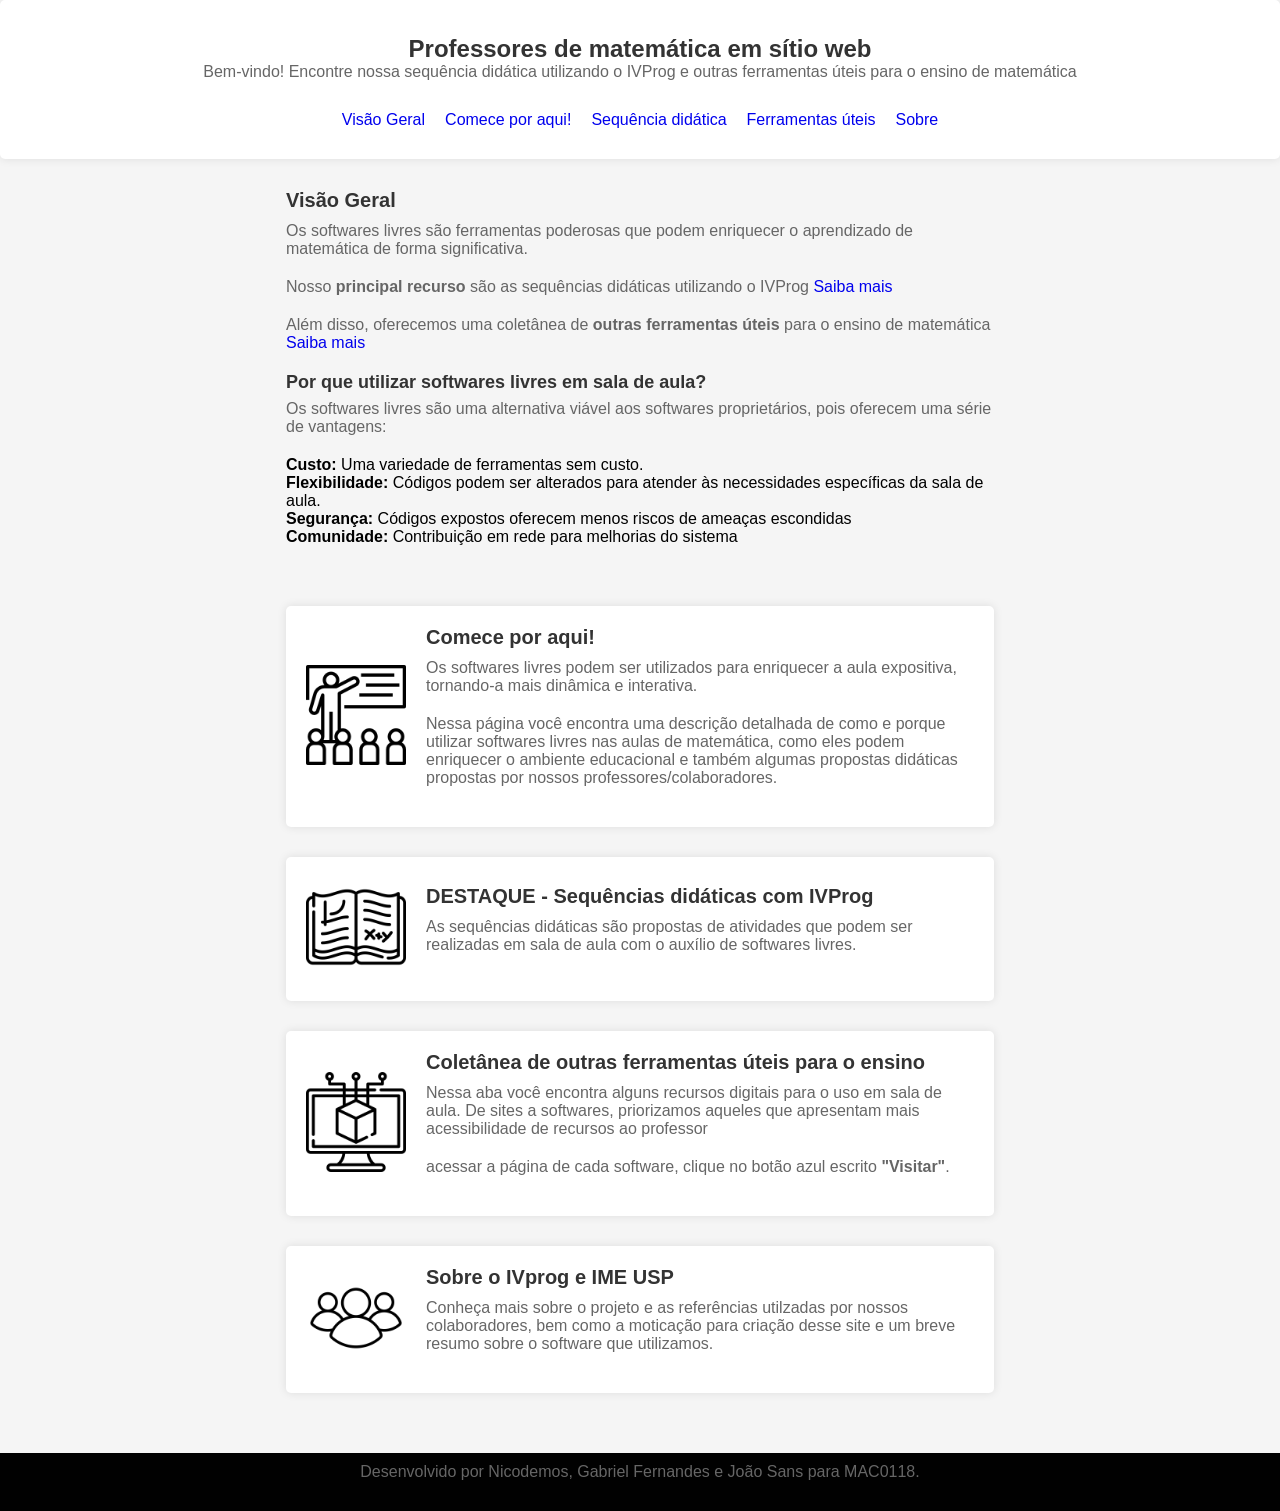
<file: index.html>
<!DOCTYPE html>
<html lang="pt-BR">

<head>
    <meta charset="UTF-8">
    <title> Professores de matemática em sítio web (PMSW)</title>
    <link rel="stylesheet" href="style.css">
</head>

<body>
    <header>
        <h1>Professores de matemática em sítio web</h1>
        <p>Bem-vindo! Encontre nossa sequência didática utilizando o IVProg e outras ferramentas úteis para o ensino de matemática</p>

        <nav>
            <ul>
                <li><a href="./index.html">Visão Geral</a></li>
                <li><a href="./introducao.html">Comece por aqui!</a></li>
                <li><a href="./sequencias.html">Sequência didática</a></li>
                <li><a href="./softwares.html">Ferramentas úteis</a></li>
                <li><a href="./sobre.html">Sobre</a></li>
            </ul>
        </nav>
    </header>

    <main>
        <section id="visao-geral">
            <h2>Visão Geral</h2>
            <p>Os softwares livres são ferramentas poderosas que podem enriquecer o aprendizado de matemática de forma
                significativa. </p>

            <p> Nosso <strong>principal recurso</strong> são as sequências didáticas utilizando o IVProg <a href="./sequencias.html">Saiba mais</a></p>
            
            <p>Além disso, oferecemos uma coletânea de <strong>outras ferramentas úteis</strong> para o ensino de matemática <a href="./softwares.html">Saiba mais</a></p>

            <h3>Por que utilizar softwares livres em sala de aula?</h3>

            <p>Os softwares livres são uma alternativa viável aos softwares proprietários, pois oferecem uma série de
                vantagens:</p>

            <ul>
                <li><strong>Custo:</strong> Uma variedade de ferramentas sem custo.</li>
                <li><strong>Flexibilidade:</strong> Códigos podem ser alterados para atender às necessidades específicas
                    da sala de aula.</li>
                <li><strong>Segurança:</strong> Códigos expostos oferecem menos riscos de ameaças escondidas</li>
                <li><strong>Comunidade:</strong> Contribuição em rede para melhorias do sistema </li>
            </ul>

        </section>

        <section>

            <a href="./introducao.html">
                <div class="card">
                    <div><img class="icon" src="./src/sala-de-aula.png"></div>
                    <div>
                        <h2 id="aula"> Comece por aqui! </h2>
                        <p>Os softwares livres podem ser utilizados para enriquecer a aula expositiva, tornando-a mais dinâmica e
                            interativa. </p>
                        <p> Nessa página você encontra uma descrição detalhada de como e porque utilizar softwares livres nas aulas de matemática, como eles podem enriquecer o ambiente educacional e também algumas propostas didáticas propostas por nossos professores/colaboradores. </p>
                    </div>
                </div>
            </a>

            <a href="./sequencias.html">
                <div class="card" >
                    <div><img class="icon" src="./src/livro-didatico.png"></div>
                    <div>
                        <h2 id="sequencias">DESTAQUE - Sequências didáticas com IVProg</h2>
                        <p>As sequências didáticas são propostas de atividades que podem ser realizadas em sala de aula com o
                            auxílio de softwares livres. </p>
                    </div>
                </div>
            </a>

            <a href="./softwares.html">
                <div class="card">
                    <div><img class="icon" src="./src/programas.png"></div>
                    <div>
                        <h2 id="softwares">Coletânea de outras ferramentas úteis para o ensino</h2>
                        <p> Nessa aba você encontra alguns recursos digitais para o uso em sala de aula. De sites a softwares, priorizamos aqueles que apresentam mais acessibilidade de recursos ao professor</p>
                
                        <p> acessar a página de cada software, clique no botão azul escrito <strong>"Visitar"</strong>.</p>
                    </div>
                </div>
            </a>

            <a href="./sobre.html">
                <div class="card">
                    <div><img class="icon" src="./src/equipe.png"></div>
                    <div>
                        <h2 id="sobre">Sobre o IVprog e IME USP</h2>
                        <p>Conheça mais sobre o projeto e as referências utilzadas por nossos colaboradores, bem como a moticação para criação desse site e um breve resumo sobre o software que utilizamos.</p>
                    </div>
                </div>
            </a>

        </section>
    </main>

    <footer>
        <p>Desenvolvido por Nicodemos, Gabriel Fernandes e João Sans para MAC0118.</p>
    </footer>
</body>

</html>
</file>
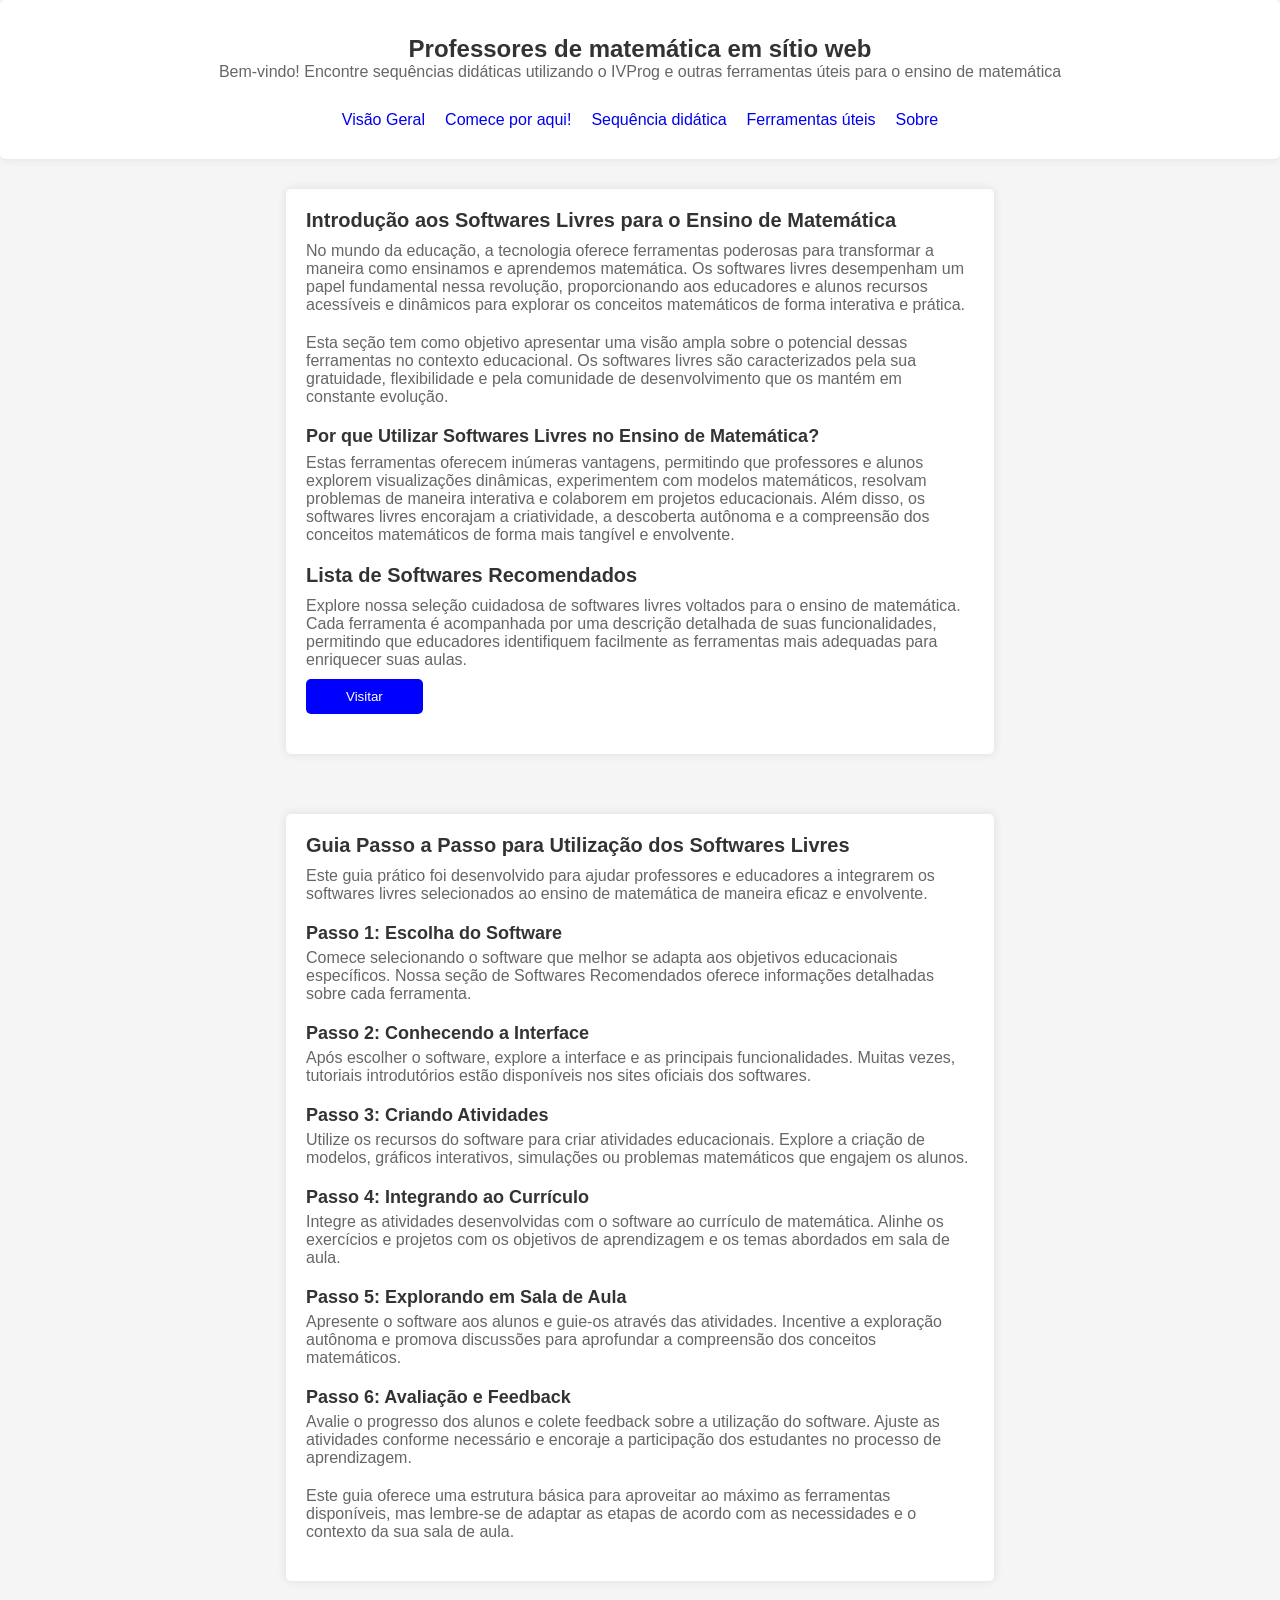
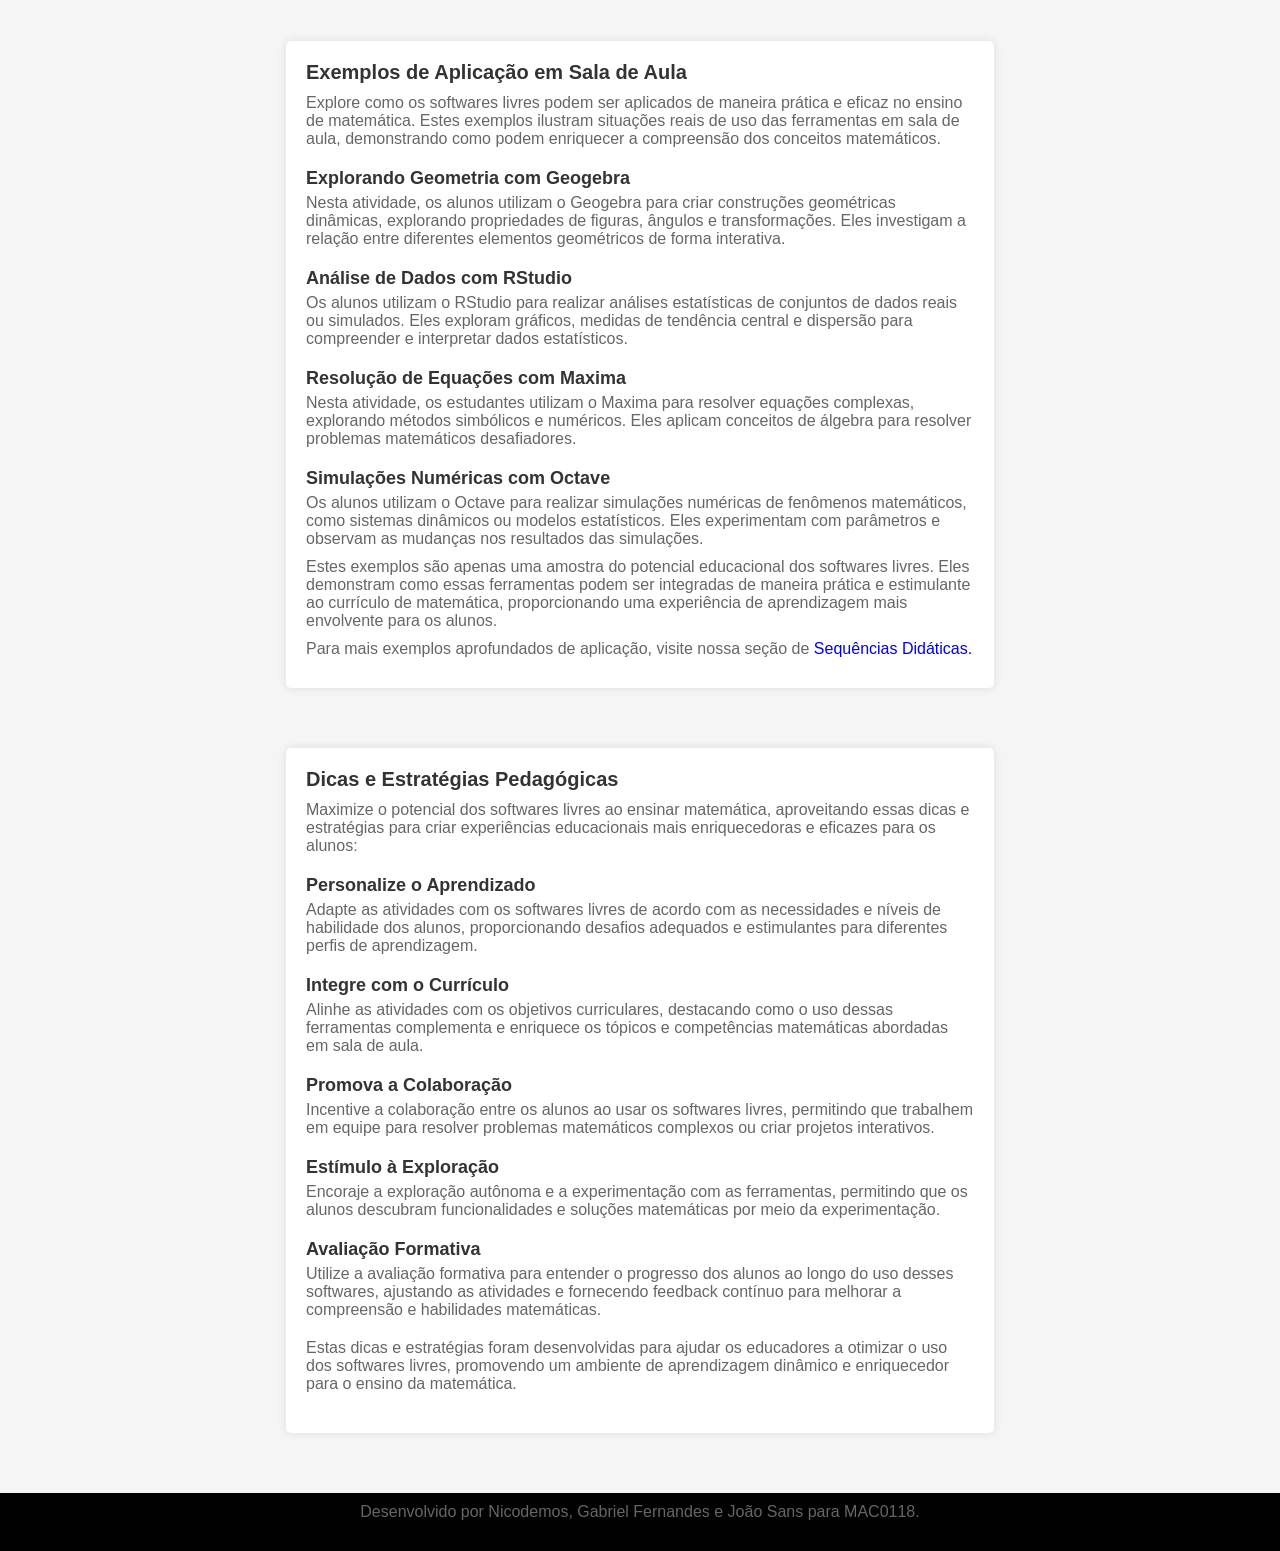
<file: introducao.html>
<!DOCTYPE html>
<html lang="pt-br">
<head>
    <meta charset="UTF-8">
    <meta name="viewport" content="width=device-width, initial-scale=1.0">
    <title>introducao a CSLM - coletânea de softwares livres em matemática</title>
    <link rel="stylesheet" href="style.css">
</head>
<body>
    <header>
        <h1>Professores de matemática em sítio web</h1>
        <p>Bem-vindo! Encontre sequências didáticas utilizando o IVProg e outras ferramentas úteis para o ensino de matemática</p>

        <nav>
            <ul>
                <li><a href="./index.html">Visão Geral</a></li>
                <li><a href="./introducao.html">Comece por aqui!</a></li>
                <li><a href="./sequencias.html">Sequência didática</a></li>
                <li><a href="./softwares.html">Ferramentas úteis</a></li>
                <li><a href="./sobre.html">Sobre</a></li>
            </ul>
        </nav>
    </header>

    <main>
        <section id="introducao" class="card">
            <h2>Introdução aos Softwares Livres para o Ensino de Matemática</h2>
            <p>No mundo da educação, a tecnologia oferece ferramentas poderosas para transformar a maneira como ensinamos e aprendemos matemática. Os softwares livres desempenham um papel fundamental nessa revolução, proporcionando aos educadores e alunos recursos acessíveis e dinâmicos para explorar os conceitos matemáticos de forma interativa e prática.</p>
            <p>Esta seção tem como objetivo apresentar uma visão ampla sobre o potencial dessas ferramentas no contexto educacional. Os softwares livres são caracterizados pela sua gratuidade, flexibilidade e pela comunidade de desenvolvimento que os mantém em constante evolução.</p>
            <h3>Por que Utilizar Softwares Livres no Ensino de Matemática?</h3>
            <p>Estas ferramentas oferecem inúmeras vantagens, permitindo que professores e alunos explorem visualizações dinâmicas, experimentem com modelos matemáticos, resolvam problemas de maneira interativa e colaborem em projetos educacionais. Além disso, os softwares livres encorajam a criatividade, a descoberta autônoma e a compreensão dos conceitos matemáticos de forma mais tangível e envolvente.</p>
            <h2>Lista de Softwares Recomendados</h2>
            <p class="sem-espacamento" >Explore nossa seleção cuidadosa de softwares livres voltados para o ensino de matemática. Cada ferramenta é acompanhada por uma descrição detalhada de suas funcionalidades, permitindo que educadores identifiquem facilmente as ferramentas mais adequadas para enriquecer suas aulas.</p>
            <a href="./softwares.html"><button>Visitar</button></a>
        </section>
        
        <section id="guia-utilizacao" class="card">
            <h2>Guia Passo a Passo para Utilização dos Softwares Livres</h2>
            <p>Este guia prático foi desenvolvido para ajudar professores e educadores a integrarem os softwares livres selecionados ao ensino de matemática de maneira eficaz e envolvente.</p>
        
            <div class="guia">
                <h3>Passo 1: Escolha do Software</h3>
                <p>Comece selecionando o software que melhor se adapta aos objetivos educacionais específicos. Nossa seção de Softwares Recomendados oferece informações detalhadas sobre cada ferramenta.</p>
            </div>
        
            <div class="guia">
                <h3>Passo 2: Conhecendo a Interface</h3>
                <p>Após escolher o software, explore a interface e as principais funcionalidades. Muitas vezes, tutoriais introdutórios estão disponíveis nos sites oficiais dos softwares.</p>
            </div>
        
            <div class="guia">
                <h3>Passo 3: Criando Atividades</h3>
                <p>Utilize os recursos do software para criar atividades educacionais. Explore a criação de modelos, gráficos interativos, simulações ou problemas matemáticos que engajem os alunos.</p>
            </div>
        
            <div class="guia">
                <h3>Passo 4: Integrando ao Currículo</h3>
                <p>Integre as atividades desenvolvidas com o software ao currículo de matemática. Alinhe os exercícios e projetos com os objetivos de aprendizagem e os temas abordados em sala de aula.</p>
            </div>
        
            <div class="guia">
                <h3>Passo 5: Explorando em Sala de Aula</h3>
                <p>Apresente o software aos alunos e guie-os através das atividades. Incentive a exploração autônoma e promova discussões para aprofundar a compreensão dos conceitos matemáticos.</p>
            </div>
        
            <div class="guia">
                <h3>Passo 6: Avaliação e Feedback</h3>
                <p>Avalie o progresso dos alunos e colete feedback sobre a utilização do software. Ajuste as atividades conforme necessário e encoraje a participação dos estudantes no processo de aprendizagem.</p>
            </div>
        
            <p class="ultimo">Este guia oferece uma estrutura básica para aproveitar ao máximo as ferramentas disponíveis, mas lembre-se de adaptar as etapas de acordo com as necessidades e o contexto da sua sala de aula.</p>
        </section>
        
        <section id="exemplos-aplicacao" class="card">
            <h2>Exemplos de Aplicação em Sala de Aula</h2>
            <p>Explore como os softwares livres podem ser aplicados de maneira prática e eficaz no ensino de matemática. Estes exemplos ilustram situações reais de uso das ferramentas em sala de aula, demonstrando como podem enriquecer a compreensão dos conceitos matemáticos.</p>
        
            <div class="exemplo">
                <h3>Explorando Geometria com Geogebra</h3>
                <p>Nesta atividade, os alunos utilizam o Geogebra para criar construções geométricas dinâmicas, explorando propriedades de figuras, ângulos e transformações. Eles investigam a relação entre diferentes elementos geométricos de forma interativa.</p>
            </div>
        
            <div class="exemplo">
                <h3>Análise de Dados com RStudio</h3>
                <p>Os alunos utilizam o RStudio para realizar análises estatísticas de conjuntos de dados reais ou simulados. Eles exploram gráficos, medidas de tendência central e dispersão para compreender e interpretar dados estatísticos.</p>
            </div>
        
            <div class="exemplo">
                <h3>Resolução de Equações com Maxima</h3>
                <p>Nesta atividade, os estudantes utilizam o Maxima para resolver equações complexas, explorando métodos simbólicos e numéricos. Eles aplicam conceitos de álgebra para resolver problemas matemáticos desafiadores.</p>
            </div>
        
            <div class="exemplo">
                <h3>Simulações Numéricas com Octave</h3>
                <p class="sem-espacamento">Os alunos utilizam o Octave para realizar simulações numéricas de fenômenos matemáticos, como sistemas dinâmicos ou modelos estatísticos. Eles experimentam com parâmetros e observam as mudanças nos resultados das simulações.</p>
            </div>
        
            <p class="sem-espacamento">Estes exemplos são apenas uma amostra do potencial educacional dos softwares livres. Eles demonstram como essas ferramentas podem ser integradas de maneira prática e estimulante ao currículo de matemática, proporcionando uma experiência de aprendizagem mais envolvente para os alunos.</p>

            <p class="sem-espacamento">Para mais exemplos aprofundados de aplicação, visite nossa seção de <a href="./sequencias.html">Sequências Didáticas.</a></p>
        </section>
       
        <section id="dicas-estrategias" class="card">
            <h2>Dicas e Estratégias Pedagógicas</h2>
            <p>Maximize o potencial dos softwares livres ao ensinar matemática, aproveitando essas dicas e estratégias para criar experiências educacionais mais enriquecedoras e eficazes para os alunos:</p>
        
            <div class="dica">
                <h3>Personalize o Aprendizado</h3>
                <p>Adapte as atividades com os softwares livres de acordo com as necessidades e níveis de habilidade dos alunos, proporcionando desafios adequados e estimulantes para diferentes perfis de aprendizagem.</p>
            </div>
        
            <div class="dica">
                <h3>Integre com o Currículo</h3>
                <p>Alinhe as atividades com os objetivos curriculares, destacando como o uso dessas ferramentas complementa e enriquece os tópicos e competências matemáticas abordadas em sala de aula.</p>
            </div>
        
            <div class="dica">
                <h3>Promova a Colaboração</h3>
                <p>Incentive a colaboração entre os alunos ao usar os softwares livres, permitindo que trabalhem em equipe para resolver problemas matemáticos complexos ou criar projetos interativos.</p>
            </div>
        
            <div class="dica">
                <h3>Estímulo à Exploração</h3>
                <p>Encoraje a exploração autônoma e a experimentação com as ferramentas, permitindo que os alunos descubram funcionalidades e soluções matemáticas por meio da experimentação.</p>
            </div>
        
            <div class="dica">
                <h3>Avaliação Formativa</h3>
                <p>Utilize a avaliação formativa para entender o progresso dos alunos ao longo do uso desses softwares, ajustando as atividades e fornecendo feedback contínuo para melhorar a compreensão e habilidades matemáticas.</p>
            </div>
        
            <p>Estas dicas e estratégias foram desenvolvidas para ajudar os educadores a otimizar o uso dos softwares livres, promovendo um ambiente de aprendizagem dinâmico e enriquecedor para o ensino da matemática.</p>
        </section>
        

    </main>

    <footer>
        <p>Desenvolvido por Nicodemos, Gabriel Fernandes e João Sans para MAC0118.</p>
    </footer>
</body>
</html>
</file>
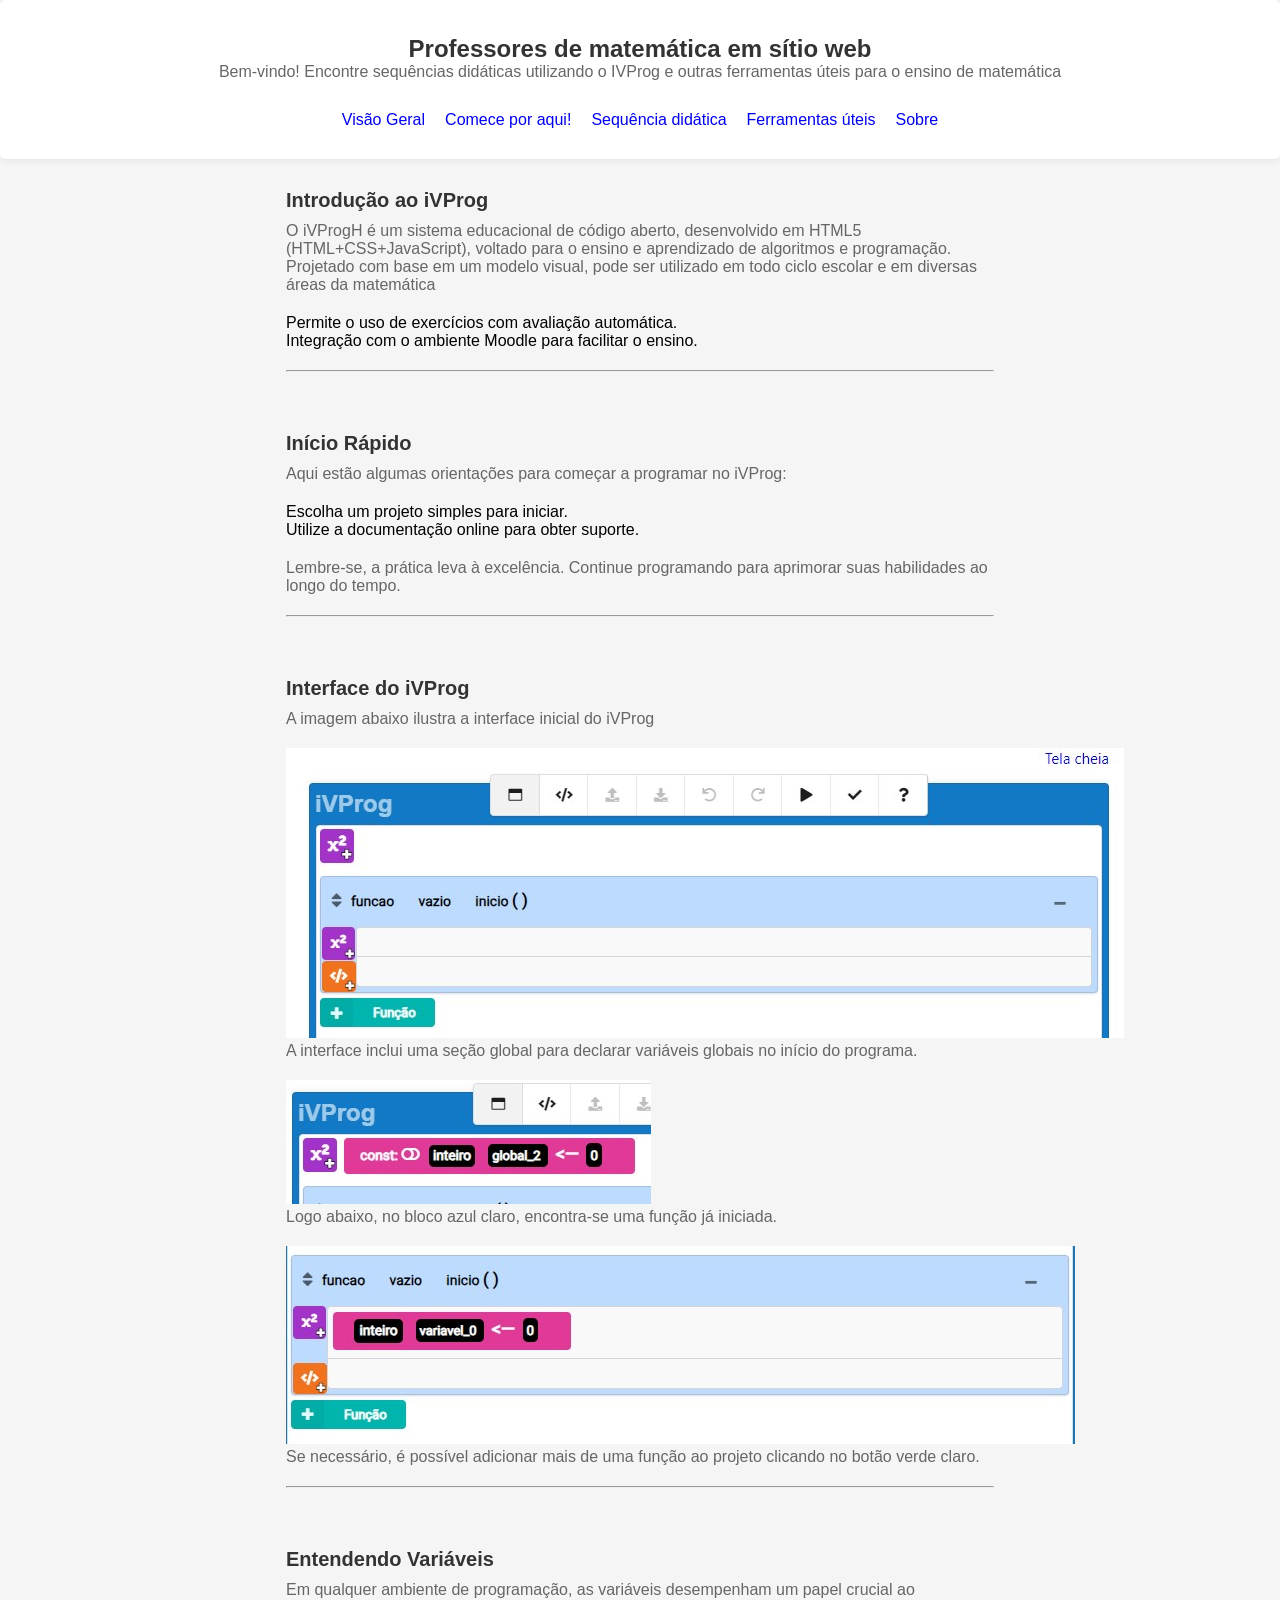
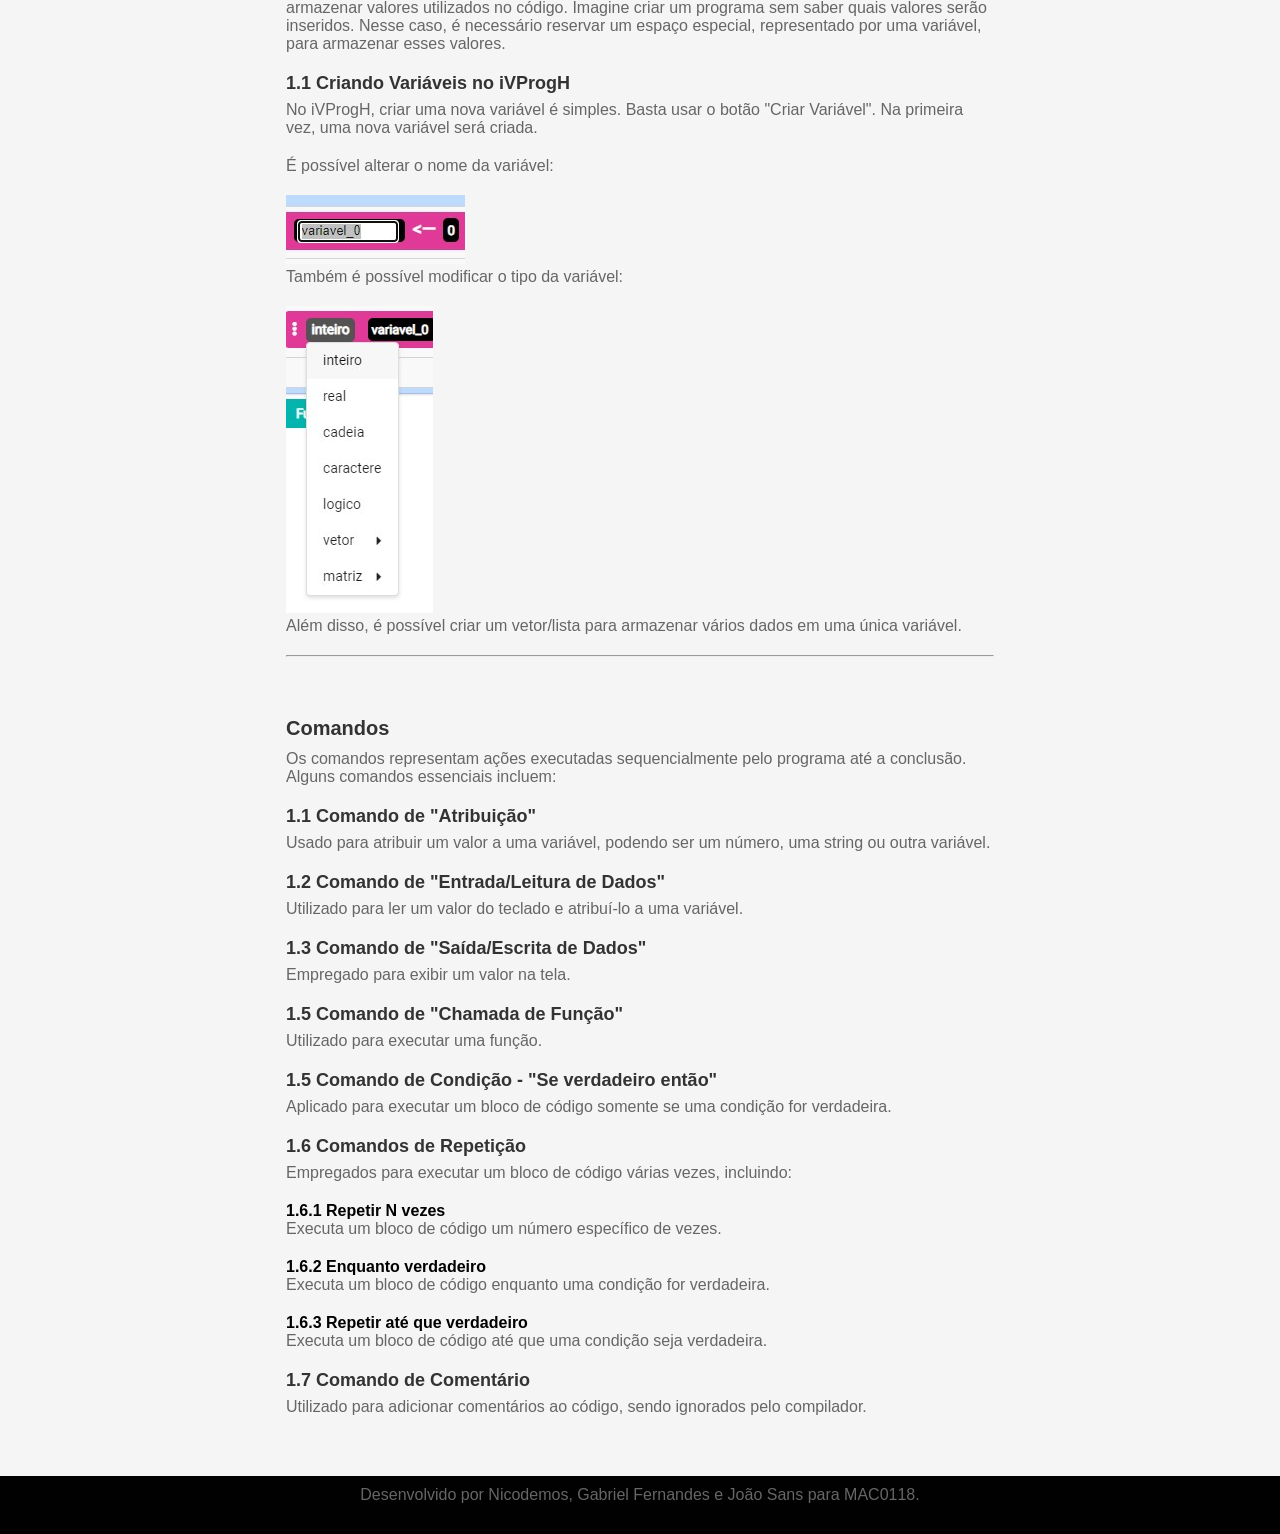
<file: manual-ivprog.html>
<!DOCTYPE html>
<html lang="pt-br">
<head>
    <meta charset="UTF-8">
    <meta name="viewport" content="width=device-width, initial-scale=1.0">
    <title> Lista de sites uteis para professores de matemática </title>
    <link rel="stylesheet" href="style.css">
</head>
<body>
    <header>
        <h1>Professores de matemática em sítio web</h1>
        <p>Bem-vindo! Encontre sequências didáticas utilizando o IVProg e outras ferramentas úteis para o ensino de matemática</p>

        <nav>
            <ul>
                <li><a href="./index.html">Visão Geral</a></li>
                <li><a href="./introducao.html">Comece por aqui!</a></li>
                <li><a href="./sequencias.html">Sequência didática</a></li>
                <li><a href="./softwares.html">Ferramentas úteis</a></li>
                <li><a href="./sobre.html">Sobre</a></li>
            </ul>
        </nav>
    </header>

    <main>
        <section id="secao1">
            <h2>Introdução ao iVProg</h2>
            <p>O iVProgH é um sistema educacional de código aberto, desenvolvido em HTML5 (HTML+CSS+JavaScript), voltado para o ensino e aprendizado de algoritmos e programação. Projetado com base em um modelo visual, pode ser utilizado em todo ciclo escolar e em diversas áreas da matemática</p>
            <ul>
                <li>Permite o uso de exercícios com avaliação automática.</li>
                <li>Integração com o ambiente Moodle para facilitar o ensino.</li>
            </ul>

            <hr>
        </section>

        <section id="secao2">
            <h2>Início Rápido</h2>
            <p>Aqui estão algumas orientações para começar a programar no iVProg:</p>
            <ul>
                <li>Escolha um projeto simples para iniciar.</li>
                <li>Utilize a documentação online para obter suporte.</li>
            </ul>
            <p>Lembre-se, a prática leva à excelência. Continue programando para aprimorar suas habilidades ao longo do tempo.</p>
            <hr>
        </section>

        <!-- explicando os botões da interface do programa -->
        <section id="secao3">
            <h2>Interface do iVProg</h2>
            <p>A imagem abaixo ilustra a interface inicial do iVProg</p>
            <img src="./src/interface.jpg">
            <p>A interface inclui uma seção global para declarar variáveis globais no início do programa.</p>
            <img src="./src/variavel-global.jpg"> 
            <p>Logo abaixo, no bloco azul claro, encontra-se uma função já iniciada.</p>
            <img src="./src/funcao-inicial.jpg">
            <p>Se necessário, é possível adicionar mais de uma função ao projeto clicando no botão verde claro.</p>
            <hr>
        </section>

        <section id="secao4">
            <h2>Entendendo Variáveis</h2>
            <p>Em qualquer ambiente de programação, as variáveis desempenham um papel crucial ao armazenar valores utilizados no código. Imagine criar um programa sem saber quais valores serão inseridos. Nesse caso, é necessário reservar um espaço especial, representado por uma variável, para armazenar esses valores.</p>
            <h3>1.1 Criando Variáveis no iVProgH</h3>
            <p>No iVProgH, criar uma nova variável é simples. Basta usar o botão "Criar Variável". Na primeira vez, uma nova variável será criada.</p>
            <p>É possível alterar o nome da variável:</p>
            <img src="./src/nome-variavel.jpg">
            <p>Também é possível modificar o tipo da variável:</p>
            <img src="./src/tipo-variavel.jpg">
            <p>Além disso, é possível criar um vetor/lista para armazenar vários dados em uma única variável.</p>
            <hr>
        </section>

        <section id="secao5">
            <h2>Comandos</h2>
            <p>Os comandos representam ações executadas sequencialmente pelo programa até a conclusão. Alguns comandos essenciais incluem:</p>

            <h3>1.1 Comando de "Atribuição"</h3>
            <p>Usado para atribuir um valor a uma variável, podendo ser um número, uma string ou outra variável.</p>

            <h3>1.2 Comando de "Entrada/Leitura de Dados"</h3>
            <p>Utilizado para ler um valor do teclado e atribuí-lo a uma variável.</p>

            <h3>1.3 Comando de "Saída/Escrita de Dados"</h3>
            <p>Empregado para exibir um valor na tela.</p>

            <h3>1.5 Comando de "Chamada de Função"</h3>
            <p>Utilizado para executar uma função.</p>

            <h3>1.5 Comando de Condição - "Se verdadeiro então"</h3>
            <p>Aplicado para executar um bloco de código somente se uma condição for verdadeira.</p>

            <h3>1.6 Comandos de Repetição </h3>
            <p>Empregados para executar um bloco de código várias vezes, incluindo:</p>
            <h4>1.6.1 Repetir N vezes</h4>
            <p>Executa um bloco de código um número específico de vezes.</p>
            <h4>1.6.2 Enquanto verdadeiro</h4>
            <p>Executa um bloco de código enquanto uma condição for verdadeira.</p>
            <h4>1.6.3 Repetir até que verdadeiro</h4>
            <p>Executa um bloco de código até que uma condição seja verdadeira.</p>

            <h3>1.7 Comando de Comentário</h3>
            <p>Utilizado para adicionar comentários ao código, sendo ignorados pelo compilador.</p>
        </section>
    </main>

    <footer>
        <p>Desenvolvido por Nicodemos, Gabriel Fernandes e João Sans para MAC0118.</p>
    </footer>
</body>
</html>
</file>
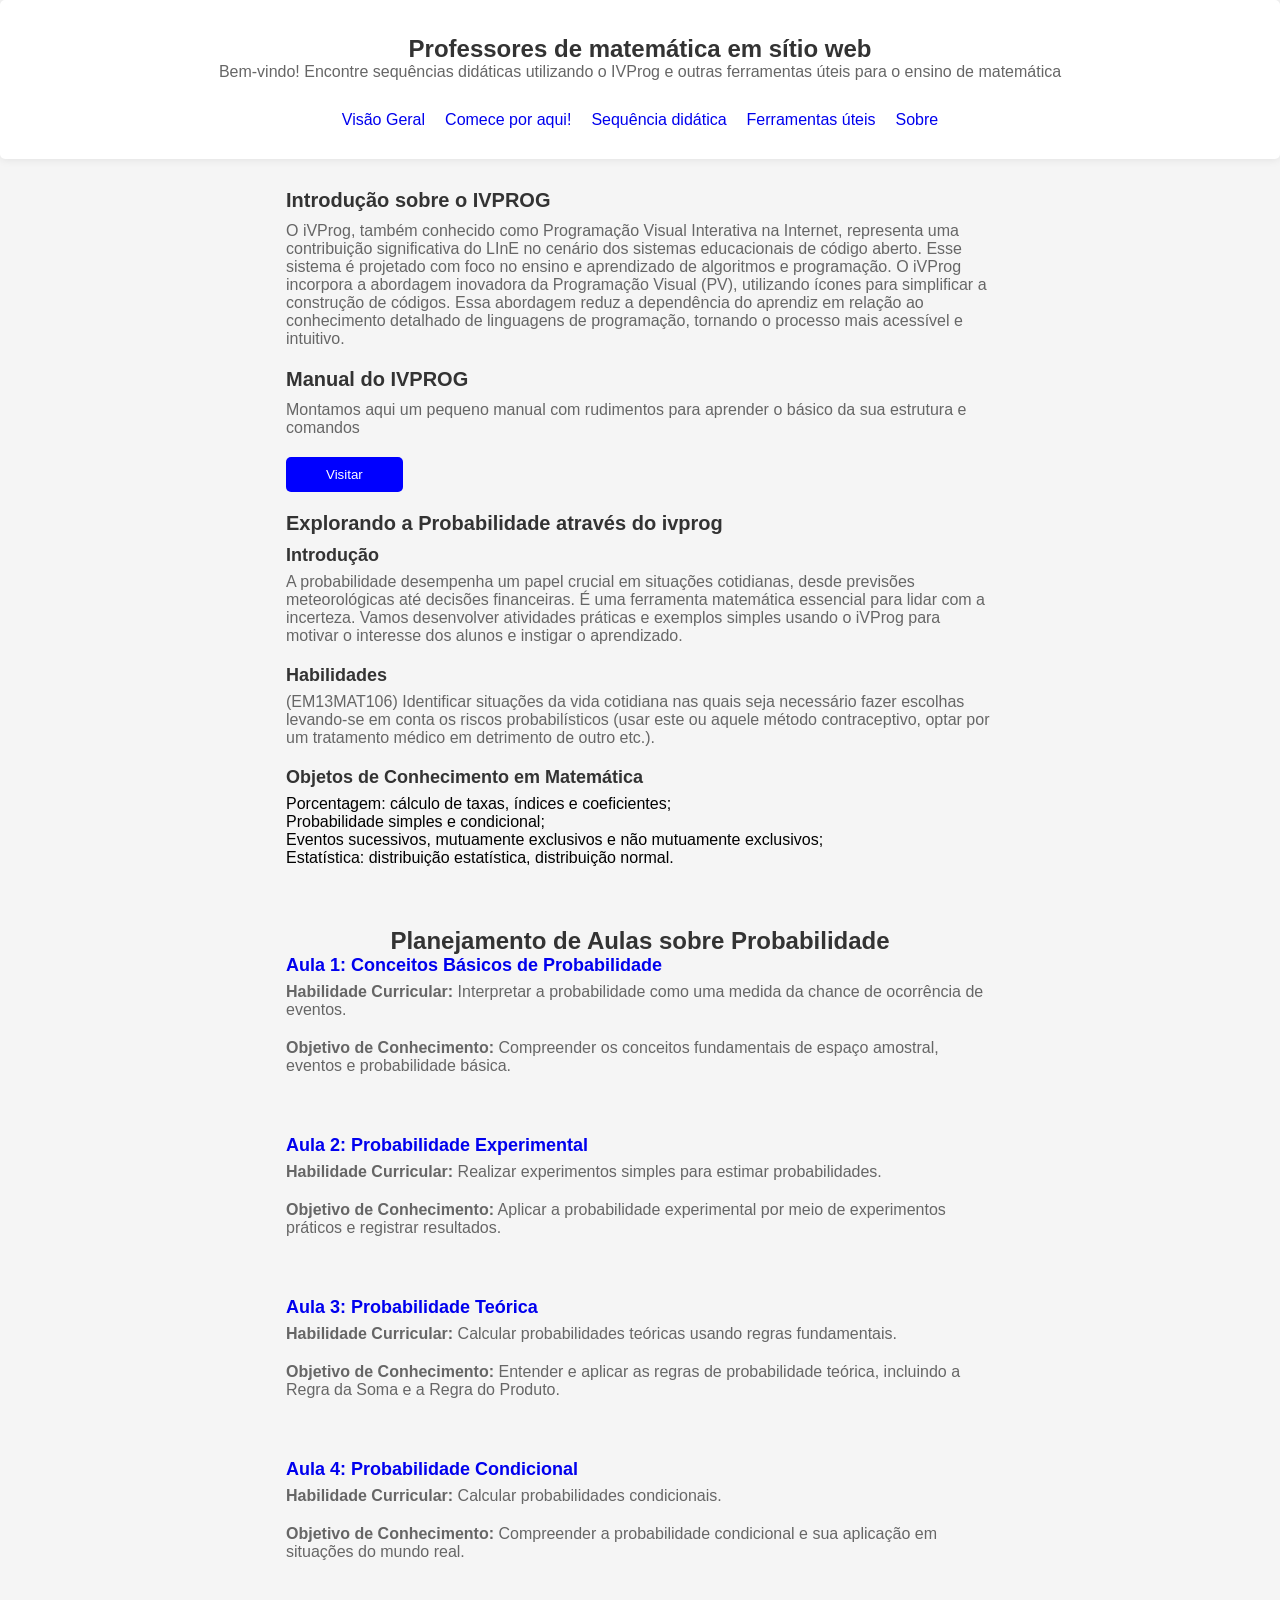
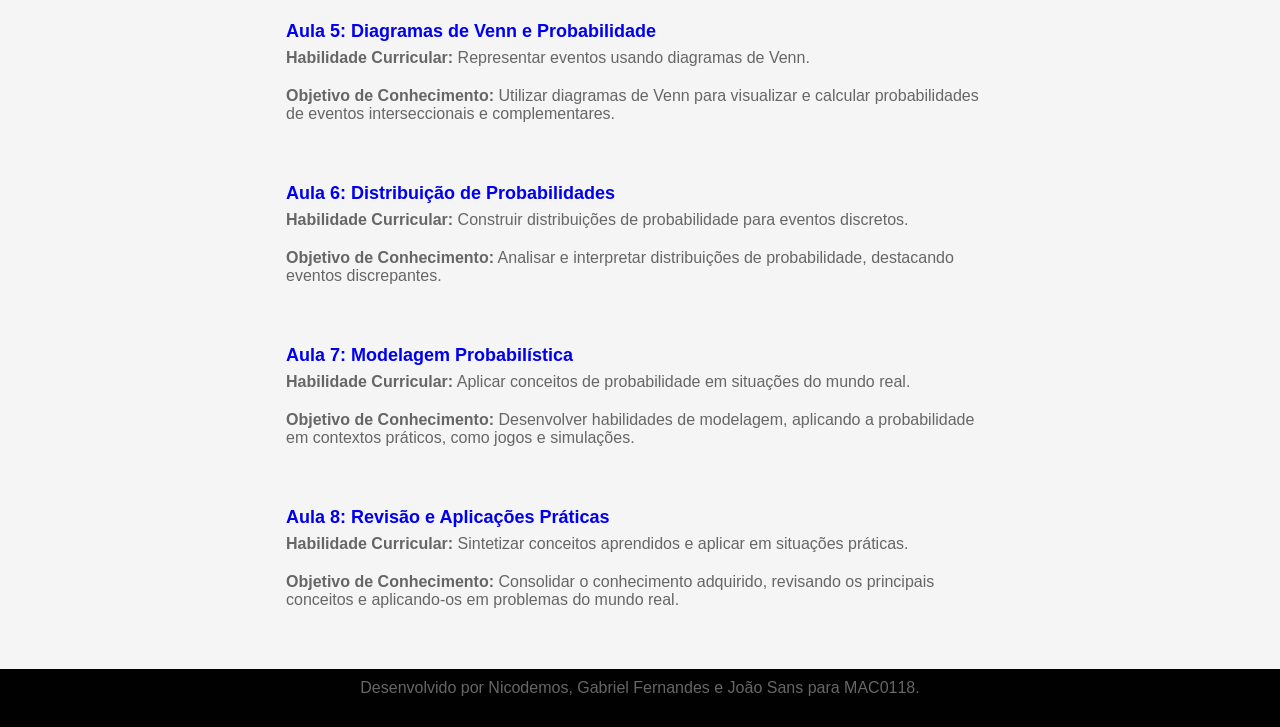
<file: sequencias.html>
<!DOCTYPE html>
<html lang="pt-br">

<head>
    <meta charset="UTF-8">
    <meta name="viewport" content="width=device-width, initial-scale=1.0">
    <title>sequencias didaticas para professores de matematica utilizando softwares</title>
    <link rel="stylesheet" href="style.css">
</head>

<body>
    <header>
        <h1>Professores de matemática em sítio web</h1>
        <p>Bem-vindo! Encontre sequências didáticas utilizando o IVProg e outras ferramentas úteis para o ensino de
            matemática</p>

        <nav>
            <ul>
                <li><a href="./index.html">Visão Geral</a></li>
                <li><a href="./introducao.html">Comece por aqui!</a></li>
                <li><a href="./sequencias.html">Sequência didática</a></li>
                <li><a href="./softwares.html">Ferramentas úteis</a></li>
                <li><a href="./sobre.html">Sobre</a></li>
            </ul>
        </nav>
    </header>

    <main>
        <section>
            <h2> Introdução sobre o IVPROG </h2>
            <p>O iVProg, também conhecido como Programação Visual Interativa na Internet, representa uma contribuição
                significativa do LInE no cenário dos sistemas educacionais de código aberto. Esse sistema é projetado
                com foco no ensino e aprendizado de algoritmos e programação. O iVProg incorpora a abordagem inovadora
                da Programação Visual (PV), utilizando ícones para simplificar a construção de códigos. Essa abordagem
                reduz a dependência do aprendiz em relação ao conhecimento detalhado de linguagens de programação,
                tornando o processo mais acessível e intuitivo.</p>

            <h2> Manual do IVPROG </h2>
            <p> Montamos aqui um pequeno manual com rudimentos para aprender o básico da sua estrutura e comandos </p>
            <a href="./manual-ivprog.html"><button> Visitar </button></a>

            <section>
                <h2 class="destaque"> Explorando a Probabilidade através do ivprog </h2>

                <h3>Introdução</h3>
                <p>A probabilidade desempenha um papel crucial em situações cotidianas, desde previsões meteorológicas
                    até decisões financeiras. É uma ferramenta matemática essencial para lidar com a incerteza. Vamos
                    desenvolver atividades práticas e exemplos simples usando o iVProg para motivar o interesse dos
                    alunos e instigar o aprendizado.</p>

                <h3>Habilidades</h3>
                <p>(EM13MAT106) Identificar situações da vida cotidiana nas quais seja necessário fazer escolhas
                    levando-se em conta os riscos probabilísticos (usar este ou aquele método contraceptivo, optar por
                    um tratamento médico em detrimento de outro etc.).</p>

                <h3>Objetos de Conhecimento em Matemática</h3>
                <ul>
                    <li>Porcentagem: cálculo de taxas, índices e coeficientes;</li>
                    <li>Probabilidade simples e condicional;</li>
                    <li>Eventos sucessivos, mutuamente exclusivos e não mutuamente exclusivos;</li>
                    <li>Estatística: distribuição estatística, distribuição normal.</li>
                </ul>
            </section>

            <section>
                <h1>Planejamento de Aulas sobre Probabilidade</h1>

                <section>
                    <h3><a href="./aula1.html">Aula 1: Conceitos Básicos de Probabilidade</a></h3>
                    <p><strong>Habilidade Curricular:</strong> Interpretar a probabilidade como uma medida da chance de
                        ocorrência de eventos.</p>
                    <p><strong>Objetivo de Conhecimento:</strong> Compreender os conceitos fundamentais de espaço amostral,
                        eventos e probabilidade básica.</p>
                </section>

                <section>
                    <h3><a href="./aula2.html">Aula 2: Probabilidade Experimental</a></h3>
                    <p><strong>Habilidade Curricular:</strong> Realizar experimentos simples para estimar
                        probabilidades.</p>
                    <p><strong>Objetivo de Conhecimento:</strong> Aplicar a probabilidade experimental por meio de
                        experimentos práticos e registrar resultados.</p>
                </section>

                <section>
                    <h3><a href="./aula3.html">Aula 3: Probabilidade Teórica</a></h3>
                    <p><strong>Habilidade Curricular:</strong> Calcular probabilidades teóricas usando regras
                        fundamentais.</p>
                    <p><strong>Objetivo de Conhecimento:</strong> Entender e aplicar as regras de probabilidade teórica,
                        incluindo a Regra da Soma e a Regra do Produto.</p>
                </section>

                <section>
                    <h3><a href="./aula4.html">Aula 4: Probabilidade Condicional</a></h3>
                    <p><strong>Habilidade Curricular:</strong> Calcular probabilidades condicionais.</p>
                    <p><strong>Objetivo de Conhecimento:</strong> Compreender a probabilidade condicional e sua
                        aplicação em situações do mundo real.</p>
                </section>

                <section>
                    <h3><a href="./aula5.html">Aula 5: Diagramas de Venn e Probabilidade</a></h3>
                    <p><strong>Habilidade Curricular:</strong> Representar eventos usando diagramas de Venn.</p>
                    <p><strong>Objetivo de Conhecimento:</strong> Utilizar diagramas de Venn para visualizar e calcular
                        probabilidades de eventos interseccionais e complementares.</p>
                </section>

                <section>
                    <h3><a href="./aula6.html">Aula 6: Distribuição de Probabilidades</a></h3>
                    <p><strong>Habilidade Curricular:</strong> Construir distribuições de probabilidade para eventos
                        discretos.</p>
                    <p><strong>Objetivo de Conhecimento:</strong> Analisar e interpretar distribuições de probabilidade,
                        destacando eventos discrepantes.</p>
                </section>

                <section>
                    <h3><a href="./aula7.html">Aula 7: Modelagem Probabilística</a></h3>
                    <p><strong>Habilidade Curricular:</strong> Aplicar conceitos de probabilidade em situações do mundo
                        real.</p>
                    <p><strong>Objetivo de Conhecimento:</strong> Desenvolver habilidades de modelagem, aplicando a
                        probabilidade em contextos práticos, como jogos e simulações.</p>
                </section>

                <section>
                    <h3><a href="./aula8.html">Aula 8: Revisão e Aplicações Práticas</a></h3>
                    <p><strong>Habilidade Curricular:</strong> Sintetizar conceitos aprendidos e aplicar em situações
                        práticas.</p>
                    <p><strong>Objetivo de Conhecimento:</strong> Consolidar o conhecimento adquirido, revisando os
                        principais conceitos e aplicando-os em problemas do mundo real.</p>
                </section>
            </section>
        </section>
    </main>

    <footer>
        <p>Desenvolvido por Nicodemos, Gabriel Fernandes e João Sans para MAC0118.</p>
    </footer>
</body>

</html>
</file>
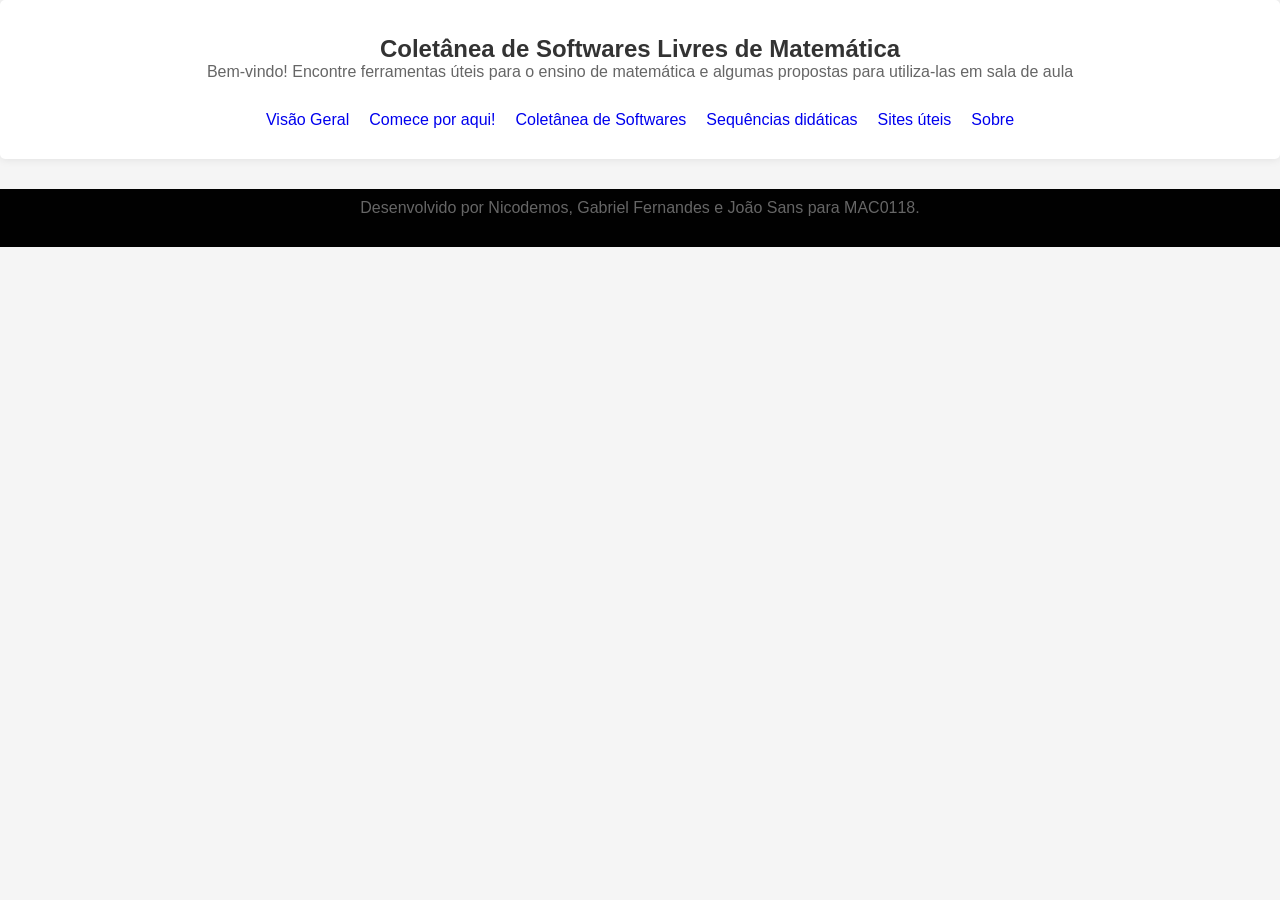
<file: sites-uteis.html>
<!DOCTYPE html>
<html lang="pt-br">
<head>
    <meta charset="UTF-8">
    <meta name="viewport" content="width=device-width, initial-scale=1.0">
    <title> Lista de sites uteis para professores de matemática </title>
    <link rel="stylesheet" href="style.css">
</head>
<body>
    <header>
        <h1>Coletânea de Softwares Livres de Matemática</h1>
        <p>Bem-vindo! Encontre ferramentas úteis para o ensino de matemática e algumas propostas para utiliza-las em sala de aula</p>

        <nav>
            <ul>
                <li><a href="./index.html">Visão Geral</a></li>
                <li><a href="./introducao.html">Comece por aqui!</a></li>
                <li><a href="./softwares.html">Coletânea de Softwares</a></li>
                <li><a href="./sequencias.html">Sequências didáticas</a></li>
                <li><a href="./sites-uteis.html">Sites úteis</a></li>
                <li><a href="./sobre.html">Sobre</a></li>
            </ul>
        </nav>
    </header>

    <footer>
        <p>Desenvolvido por Nicodemos, Gabriel Fernandes e João Sans para MAC0118.</p>
    </footer>
</body>
</html>
</file>
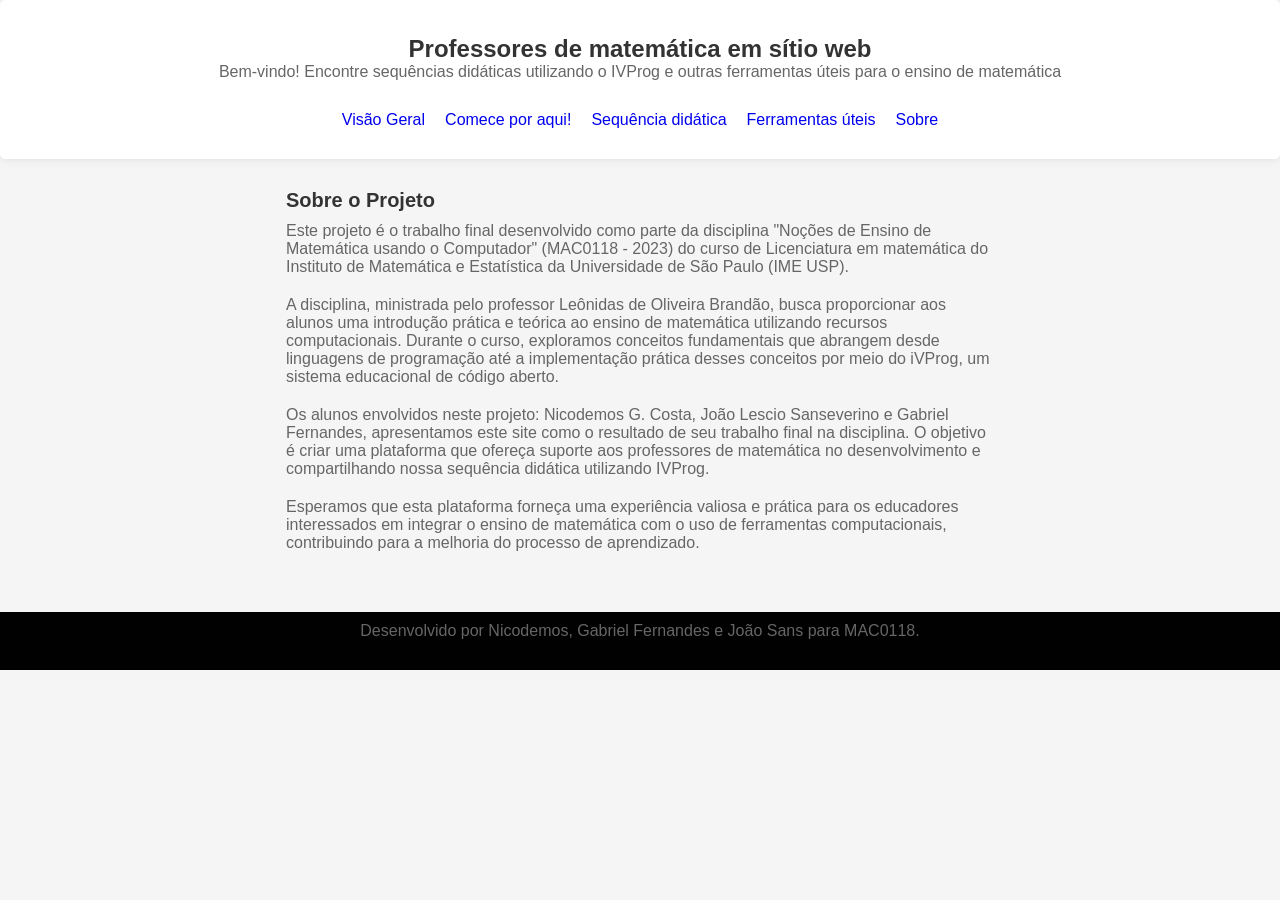
<file: sobre.html>
<!DOCTYPE html>
<html lang="pt-br">
<head>
    <meta charset="UTF-8">
    <meta name="viewport" content="width=device-width, initial-scale=1.0">
    <title> Informações sobre o site, disciplina e referências</title>
    <link rel="stylesheet" href="style.css">
</head>
<body>
    <header>
        <h1>Professores de matemática em sítio web</h1>
        <p>Bem-vindo! Encontre sequências didáticas utilizando o IVProg e outras ferramentas úteis para o ensino de matemática</p>

        <nav>
            <ul>
                <li><a href="./index.html">Visão Geral</a></li>
                <li><a href="./introducao.html">Comece por aqui!</a></li>
                <li><a href="./sequencias.html">Sequência didática</a></li>
                <li><a href="./softwares.html">Ferramentas úteis</a></li>
                <li><a href="./sobre.html">Sobre</a></li>
            </ul>
        </nav>
    </header>

    <main>
        <section id="sobre">
            <h2>Sobre o Projeto</h2>
            <p>Este projeto é o trabalho final desenvolvido como parte da disciplina "Noções de Ensino de Matemática usando o Computador" (MAC0118 - 2023) do curso de Licenciatura em matemática do Instituto de Matemática e Estatística da Universidade de São Paulo (IME USP).</p>
            
            <p>A disciplina, ministrada pelo professor Leônidas de Oliveira Brandão, busca proporcionar aos alunos uma introdução prática e teórica ao ensino de matemática utilizando recursos computacionais. Durante o curso, exploramos conceitos fundamentais que abrangem desde linguagens de programação até a implementação prática desses conceitos por meio do iVProg, um sistema educacional de código aberto.</p>
        
            <p>Os alunos envolvidos neste projeto: Nicodemos G. Costa, João Lescio Sanseverino e Gabriel Fernandes, apresentamos este site como o resultado de seu trabalho final na disciplina. O objetivo é criar uma plataforma que ofereça suporte aos professores de matemática no desenvolvimento e compartilhando nossa sequência didática utilizando IVProg.</p>
        
            <p>Esperamos que esta plataforma forneça uma experiência valiosa e prática para os educadores interessados em integrar o ensino de matemática com o uso de ferramentas computacionais, contribuindo para a melhoria do processo de aprendizado.</p>
        </section>
        
    </main>

    <footer>
        <p>Desenvolvido por Nicodemos, Gabriel Fernandes e João Sans para MAC0118.</p>
    </footer>
</body>
</html>
</file>
<file: style.css>
/* FILEPATH: /C:/Users/nicod/OneDrive/Documentos/usp/trabalho-final-mac0118/style.css */

* {
    margin: 0;
    padding: 0;
    box-sizing: border-box;
}

body {
    font-family: 'Roboto', sans-serif;
    background-color: #f5f5f5;
}

h1 {
    font-size: 24px;
    color: #333;
    text-align: center;
}

h2 {
    font-size: 20px;
    color: #333;
    margin-bottom: 10px;
}

h3 {
    margin-bottom: 7px;
    font-size: 18px;
    color: #333;
}

p {
    font-size: 16px;
    color: #666;
    margin-bottom: 20px;
}

p.sem-espacamento {
    margin-bottom: 10px;
}

ul {
    list-style: none;
    margin-bottom: 20px;
}

a {
    text-decoration: none;
}

a:hover {
    color: #0000FF;
    text-decoration: underline;
}

a:visited {
    color: #0000FF;
}

img.logo {
    width: 250px;
    height: 250px;
}

button {
    background-color: #0000FF;
    color: #fff;
    border: none;
    padding: 10px 40px;
    border-radius: 5px;
    cursor: pointer;
    transition: 0.3s;
    margin-bottom: 20px;
}

button:hover {
    background-color: #0000FF;
    opacity: 0.6;
}

button:active {
    background-color: #0000FF;
    opacity: 0.6;
}

main {
    width: 60%;
    max-width: 1200px;
    margin: 0 auto;
    padding: 0 30px;
}

section {
    margin-bottom: 60px;
}

header {
    background-color: #fff;
    padding: 35px 0 0 0;
    border-radius: 5px;
    box-shadow: 0 0 10px rgba(0, 0, 0, 0.1);
    margin-bottom: 30px;
}

header p {
    text-align: center;
}

.categoria1 {
    border-bottom: 5px solid green;
}
.categoria2 {
    border-bottom: 5px solid orange;
}
.categoria3 {
    border-bottom: 5px solid red;
}

nav {
    display: flex;
    justify-content: center;
    align-items: center;
    padding: 10px 0;
    margin-bottom: 30px;
}

nav ul {
    display: flex;
    justify-content: center;
    align-items: center;
}

nav ul li {
    margin: 0 10px;
}

div h3 {
    margin-bottom: 5px;
}

div.card {
    background-color: #fff;
    padding: 20px;
    border-radius: 5px;
    box-shadow: 0 0 10px rgba(0, 0, 0, 0.1);
    display: flex;
    align-items: center;
    margin-bottom: 30px;
}

section.card {
    background-color: #fff;
    padding: 20px;
    border-radius: 5px;
    box-shadow: 0 0 10px rgba(0, 0, 0, 0.1);
}

div.destaque {
    border: 5px solid #0000FF;
}

img.icon {
    width: 100px;
    height: 100px;
    margin-right: 20px;
}

.formulario {
    display: flex;
    justify-content: center;
    align-items: center;
    margin-bottom: 30px;
}

form {
    text-align: center;
    margin-bottom: 30px;
}

form input  {
    width: 25%;
    padding: 10px;
    margin-bottom: 20px;
    border-radius: 5px;
    border: 1px solid #ddd;
}

form textarea {
    width: 56%;
    padding: 10px;
    margin-bottom: 20px;
    border-radius: 5px;
    border: 1px solid #ddd;
}

form input[type="submit"] {
    width: 25%;
    padding: 10px;
    border-radius: 5px;
    border: 1px solid #ddd;
    background-color: #0000FF;
    color: #fff;
    cursor: pointer;
}

form button:hover {
    background-color: #0000FF;
    opacity: 0.6;
}

div.content {
    display: flex;
    justify-content: center;
    align-items: center;
    height: calc(100% - (altura do cabeçalho + altura do rodapé));
    /* Ajuste conforme necessário */
    position: relative;
    z-index: 1;
}

footer {
    background-color: #010101;
    padding: 10px 0;
    text-align: center;
}
</file>
